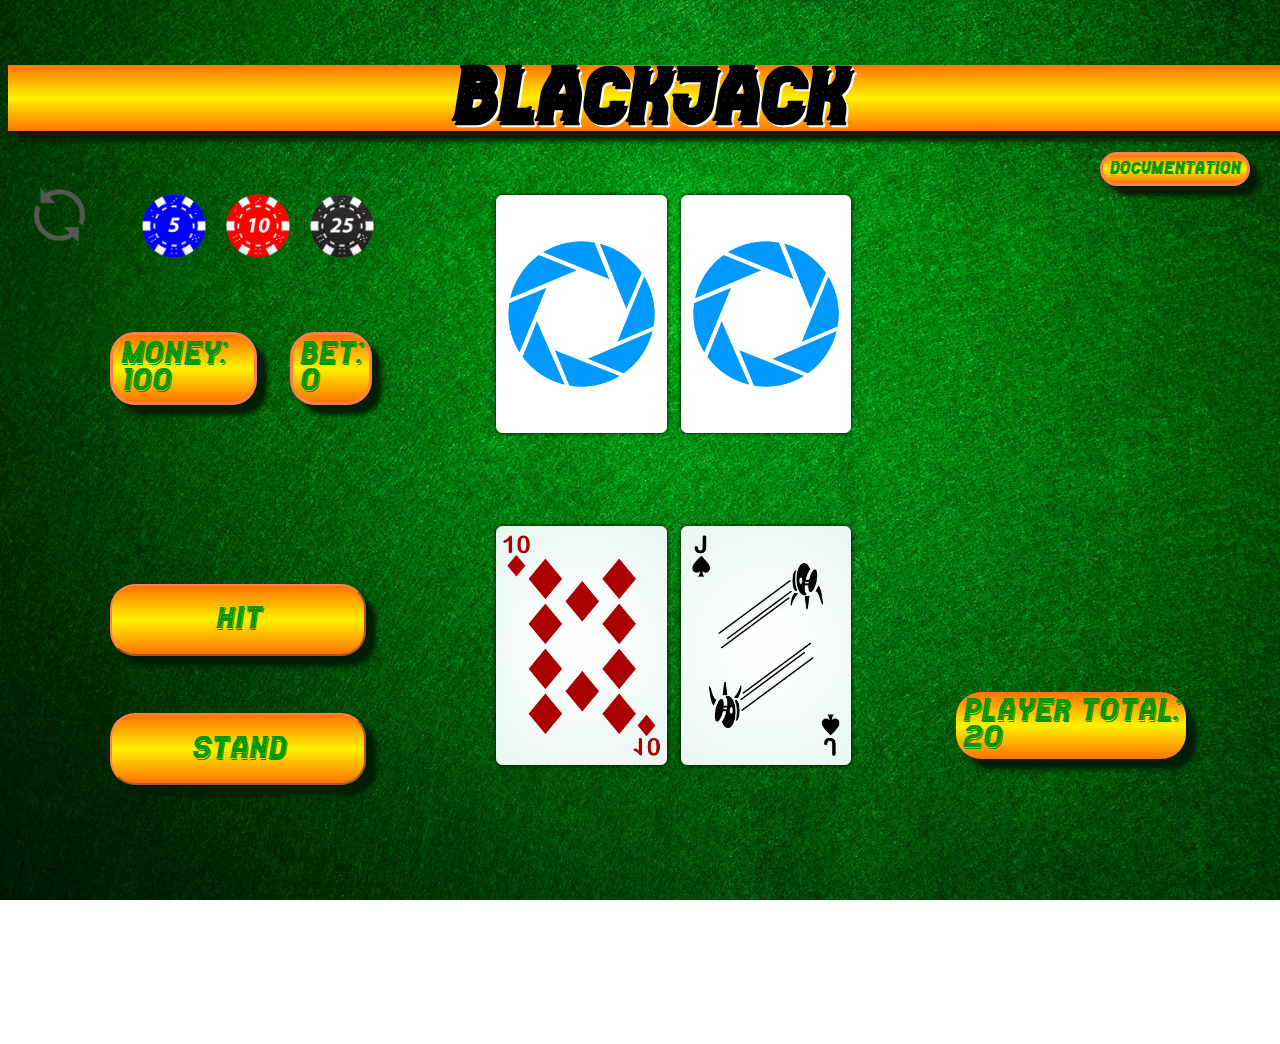
<file: blackjack/index.html>
<!DOCTYPE html>
<html lang="en">


<head>

    <meta charset="utf-8" />
    <title>Blackjack</title>

    <link rel="stylesheet" type="text/css" href="styles/main.css">
</head>


<body>
    <!--Audio-->
    <audio id="ambience" src="media/sounds/ambience.mp3" loop="loop"></audio>
    <audio id="shuffle" src="media/sounds/card-shuffle.mp3"></audio>
    <audio id="card-flip" src="media/sounds/card-flip.wav"></audio>

    <!--Title    <form action = "documentation.html">
        <input type = "submit" value="test"/>
    </form>-->
    <h1>Blackjack</h1>

    <!--UI-->
    <div id="UI">

        <!--Cards-->
        <div id="main"></div>

        <img src="media/images/chips/blue.png" alt="" class="chip">
        <img src="media/images/chips/red.png" alt="" class="chip">
        <img src="media/images/chips/black.png" alt="" class="chip">

        <!--Reset-->
        <img src="media/images/reset.png" alt="" id="reset">

        <!--Hit-->
        <button type="button" id="hit">Hit</button>

        <!--Stand-->
        <button type="button" id="stand">Stand</button>

        <!--Player Total-->
        <div id="playerTotal"></div>

        <!--Opponent Total-->
        <div id="opponentTotal"></div>

        <!--Opponent Stand-->
        <div id="opponentStand"></div>

        <!--Money-->
        <div id="playerMoney"></div>

        <!--Bet-->
        <div id="currentBet"></div>

        <!--Winner-->
        <div id="result"></div>

        <!--Documentation-->
        <div id="documentation"></div>

    </div>
    <script src="js/classes.js"></script>
    <script src="js/main.js"></script>
</body>

</html>
</file>
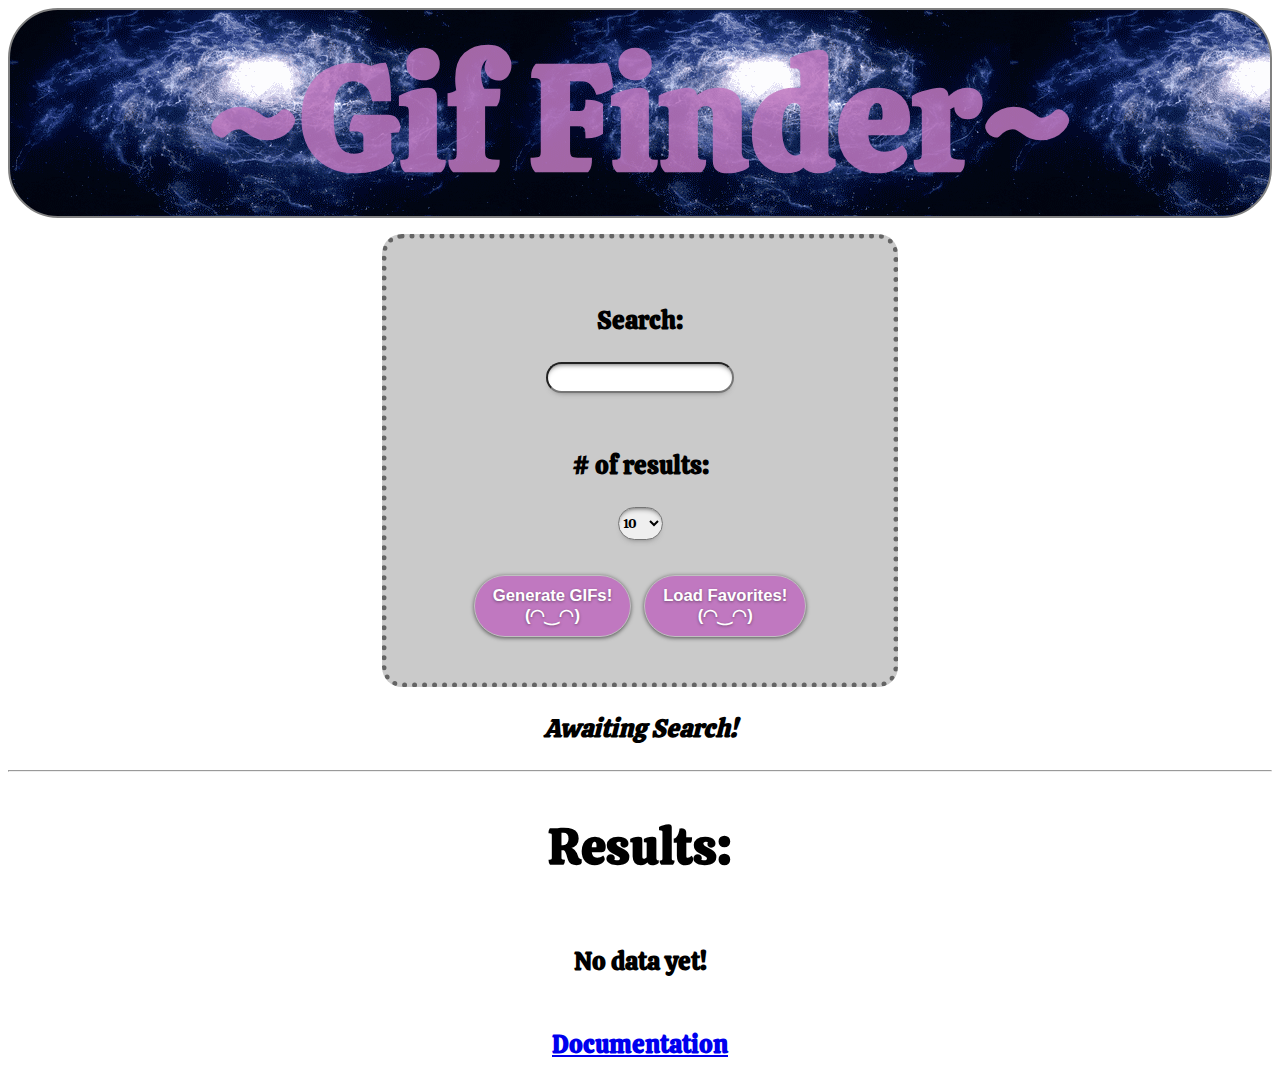
<file: gif-finder/index.html>
<!DOCTYPE html>
<html lang="en">

	<head>
		<meta charset="utf-8" />
		<title>~Gif Finder~</title>
		<link rel="stylesheet" type="text/css" href="styles/main.css">
		<script src="js/main.js"></script>
		<link href="https://fonts.googleapis.com/css?family=Calistoga&display=swap" rel="stylesheet">
	</head>

	<body>

		<!--Title-->
		<header>
			<h1>~Gif Finder~</h1>
		</header>

		<div id="allWidgets">

			<!--Search Bar-->
			<div class="widgets">
				<h3>Search:</h3>
				<input id="searchterm" size="20" maxlength="20" list="previousSearches"/>
				<datalist id="previousSearches">
				</datalist>
			</div>

			<!--Result #-->
			<div class="widgets">
				<h3># of results:</h3>
				<select id="limit">
					<option value="5">5</option>
					<option value="10" selected>10</option>
					<option value="25">25</option>
					<option value="50">50</option>
					<option value="100">100</option>
				</select>
			</div>

			<!--Buttons-->
			<div class="widgets">
				<button type="button" id="search" class="purple">Generate GIFs!<br />(◠‿◠)</button>
				<button type="button" id="load" class="purple favLoad">Load Favorites!<br />(◠‿◠)</button>
			</div>

		</div>

		<!--Labels-->
		<div id="status"><h3>Awaiting Search!</h3></div>
		<div id="loader"></div>
		<hr>

		<h2>Results:</h2>

		<!--Next Previous-->
		<div id="topButtons"></div>

		<!--Content-->
		<div id="content">
			<h3>No data yet!</h3>
		</div>

		<!--Next Previous-->
		<div id="bottomButtons"></div>

		
		<footer>
				<h3><a href="documentation.html">Documentation</a></h3>
		</footer>

	</body>



</html>
</file>
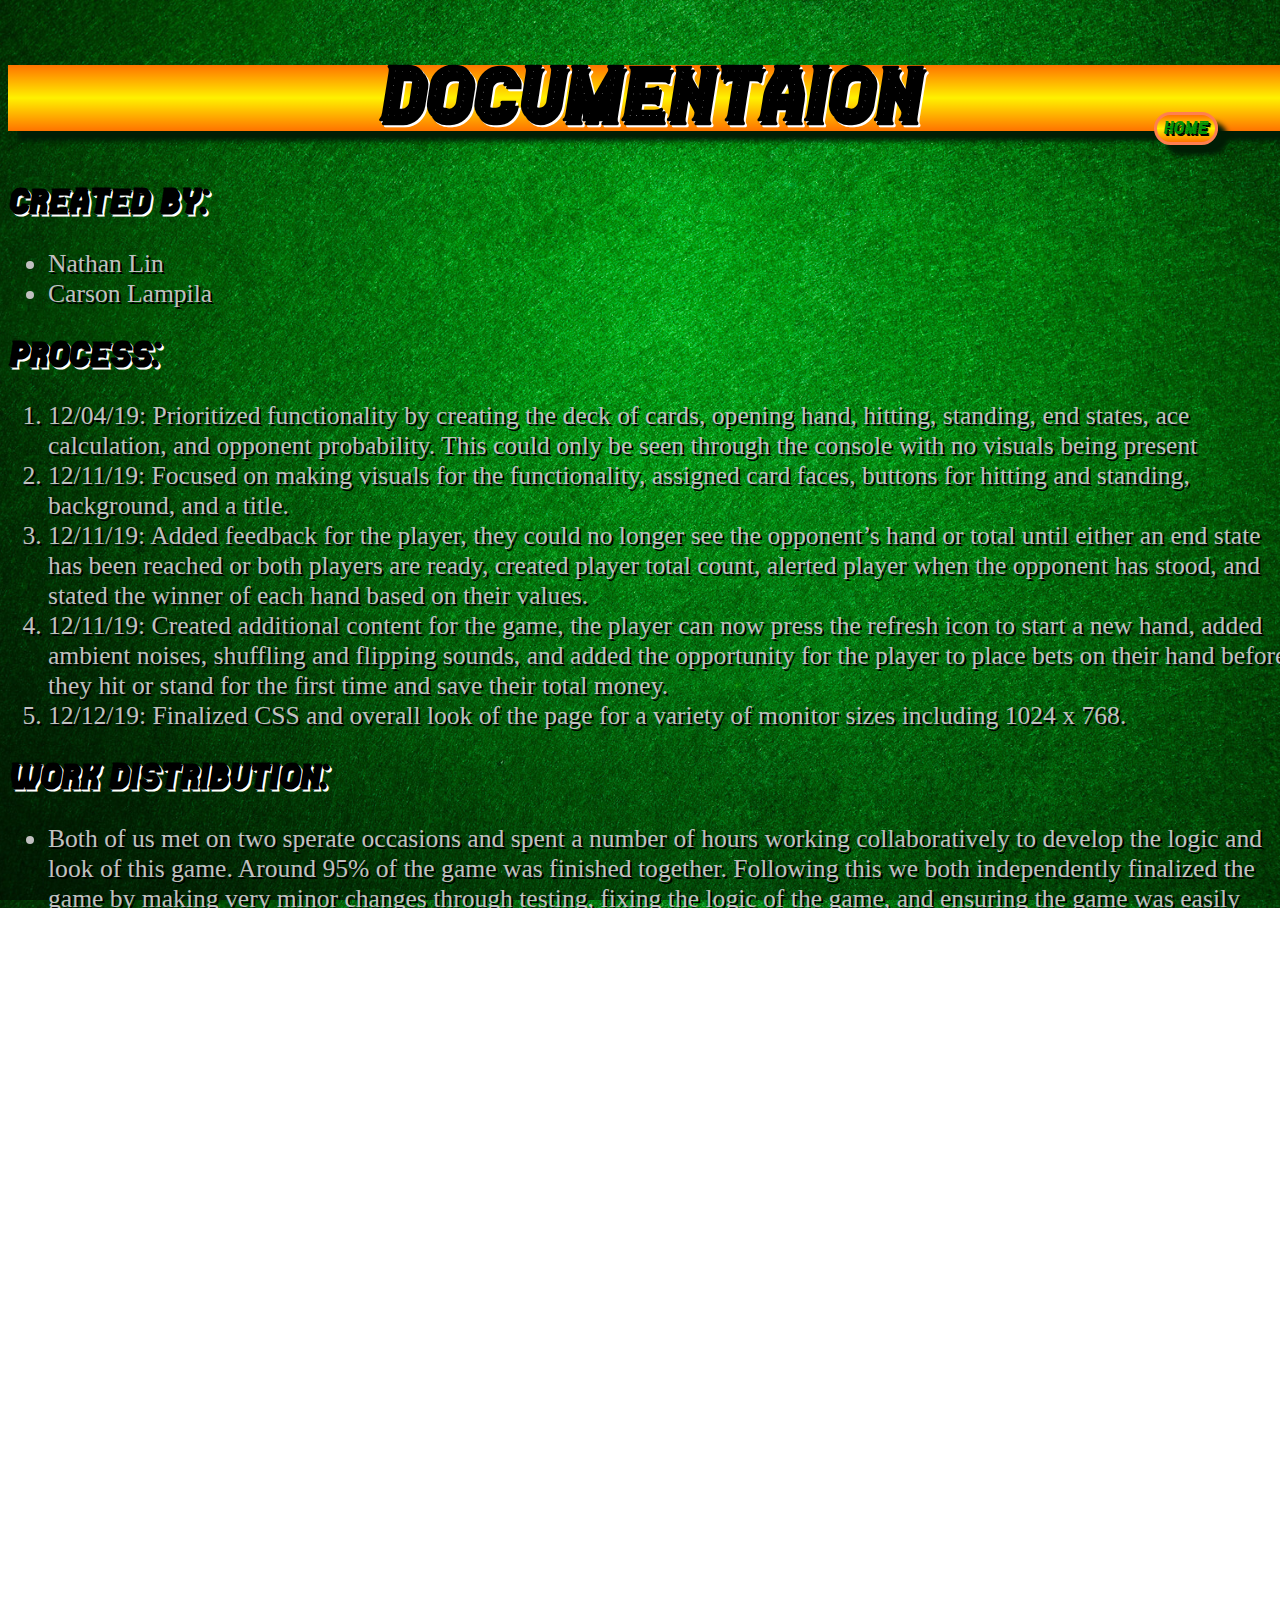
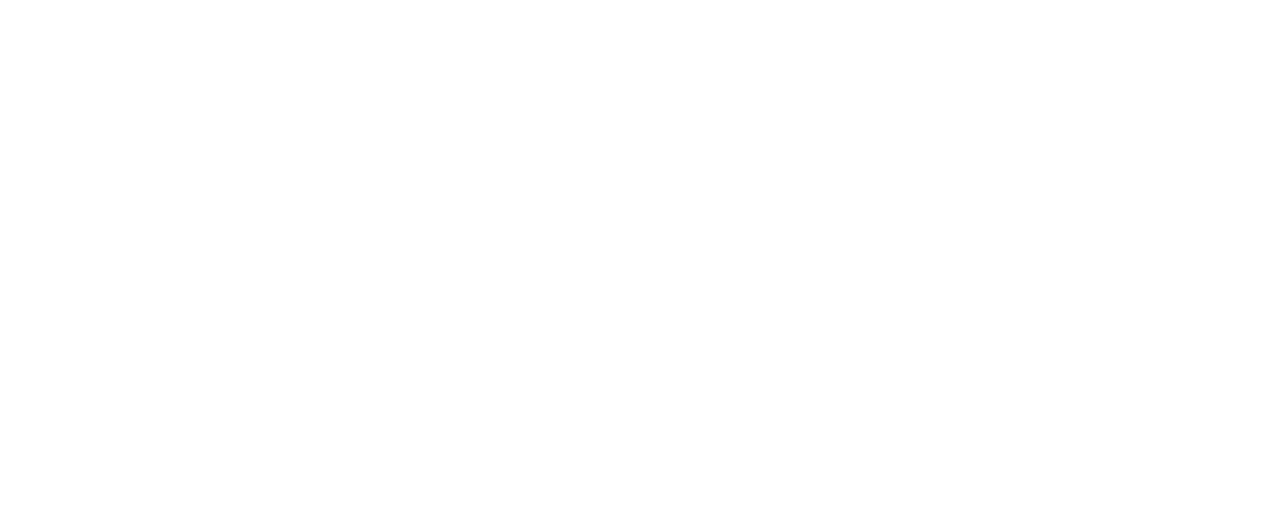
<file: blackjack/documentation.html>
<!DOCTYPE html>
<html lang="en">


<head>

    <meta charset="utf-8" />
    <title>Blackjack</title>

    <link rel="stylesheet" type="text/css" href="styles/sub.css">

</head>


<body>

    <h1>Documentaion</h1>

    <h2>Created By:</h2>
    <ul>
        <li>Nathan Lin</li>
        <li>Carson Lampila</li>
    </ul>

    <h2>Process:</h2>
    <ol>
        <li>12/04/19: Prioritized functionality by creating the deck of cards, opening hand, hitting, standing, end
            states, ace calculation, and opponent probability. This could only be seen through the console with no
            visuals being present</li>
        <li>12/11/19: Focused on making visuals for the functionality, assigned card faces, buttons for hitting and
            standing, background, and a title.</li>
        <li>12/11/19: Added feedback for the player, they could no longer see the opponent’s hand or total until either
            an end state has been reached or both players are ready, created player total count, alerted player when the
            opponent has stood, and stated the winner of each hand based on their values.</li>
        <li>12/11/19: Created additional content for the game, the player can now press the refresh icon to start a new
            hand, added ambient noises, shuffling and flipping sounds, and added the opportunity for the player to place
            bets
            on their hand before they hit or stand for the first time and save their total money.</li>
        <li>12/12/19: Finalized CSS and overall look of the page for a variety of monitor sizes including 1024 x 768.
        </li>
    </ol>

    <h2>Work Distribution:</h2>
    <ul>
        <li>Both of us met on two sperate occasions and spent a number of hours working collaboratively to develop the
            logic and look of this game. Around 95% of the game was finished together. Following this we both
            independently
            finalized the game by making very minor changes through testing, fixing the
            logic of the game, and ensuring the game was easily viewable on a variety of page sizes.</li>
    </ul>

    <h2>Notes:</h2>
    <ul>
        <li>Opponent Hit Odds-
            <ul>
                <li>Hand Value: &lt; 12 | Bust Odds: 0%</li>
                <li>Hand Value: 12 | Bust Odds: 31%</li>
                <li>Hand Value: 13 | Bust Odds: 39%</li>
                <li>Hand Value: 14 | Bust Odds: 56%</li>
                <li>Hand Value: 15 | Bust Odds: 58%</li>
                <li>Hand Value: 16 | Bust Odds: 62%</li>
                <li>Hand Value: 17 | Bust Odds: 69%</li>
                <li>Hand Value: 18 | Bust Odds: 77%</li>
                <li>Hand Value: 19 | Bust Odds: 85%</li>
                <li>Hand Value: 20 | Bust Odds: 92%</li>
                <li>Hand Value: 21 | Bust Odds: 100%</li>
            </ul>
        </li>
        <li>The opponent will choose to stand if they do not beat the odds of busting.</li>
        <li>The opponent can continue to hit after the player has chosen to stand.</li>
        <li>The opponent hand and total are only shown once one of the end states have been reached.</li>
        <li>If the player has an ace the value will be recorded as 11 until the value of the hand is over 21 where the
            value will then be changed to 1. </li>
        <li>The player cannot hit on a hand value of 21.</li>
        <li>If either the player or opponent ever busts the game will instantly end.</li>
        <li>The player must press the refresh icon to begin a new hand.</li>
        <li>The player can bet on intervals of 5, 10, or 25 by clicking the correspondingly labeled chips.</li>
        <li>If the player wins, all bets are doubled, if they lose, all bets are lost, if they tie, all bets are
            returned.</li>
        <li>If the player loses all of their money, they will be provided with 5 money to restart. </li>
    </ul>

    <h2>Resources:</h2>
    <ul>
        <li>Programing Assistance – w3schools.com</li>
        <li>Blackjack Rules - blackjack.org</li>
        <li>Blackjack Strategies – blackjack.org</li>
        <li>Font - dafont.com</li>
        <li>Background - cheerspokernh.com</li>
        <li>Cards – mozavis.kourge.net</li>
        <li>Poker Chip - pngtube.com</li>
        <li>Refresh - stickpng.com</li>
        <li>Sound - freesound.org, youtube.com </li>
    </ul>

    <div id="home"></div>
    <script src="js/sub.js"></script>
</body>

</html>
</file>
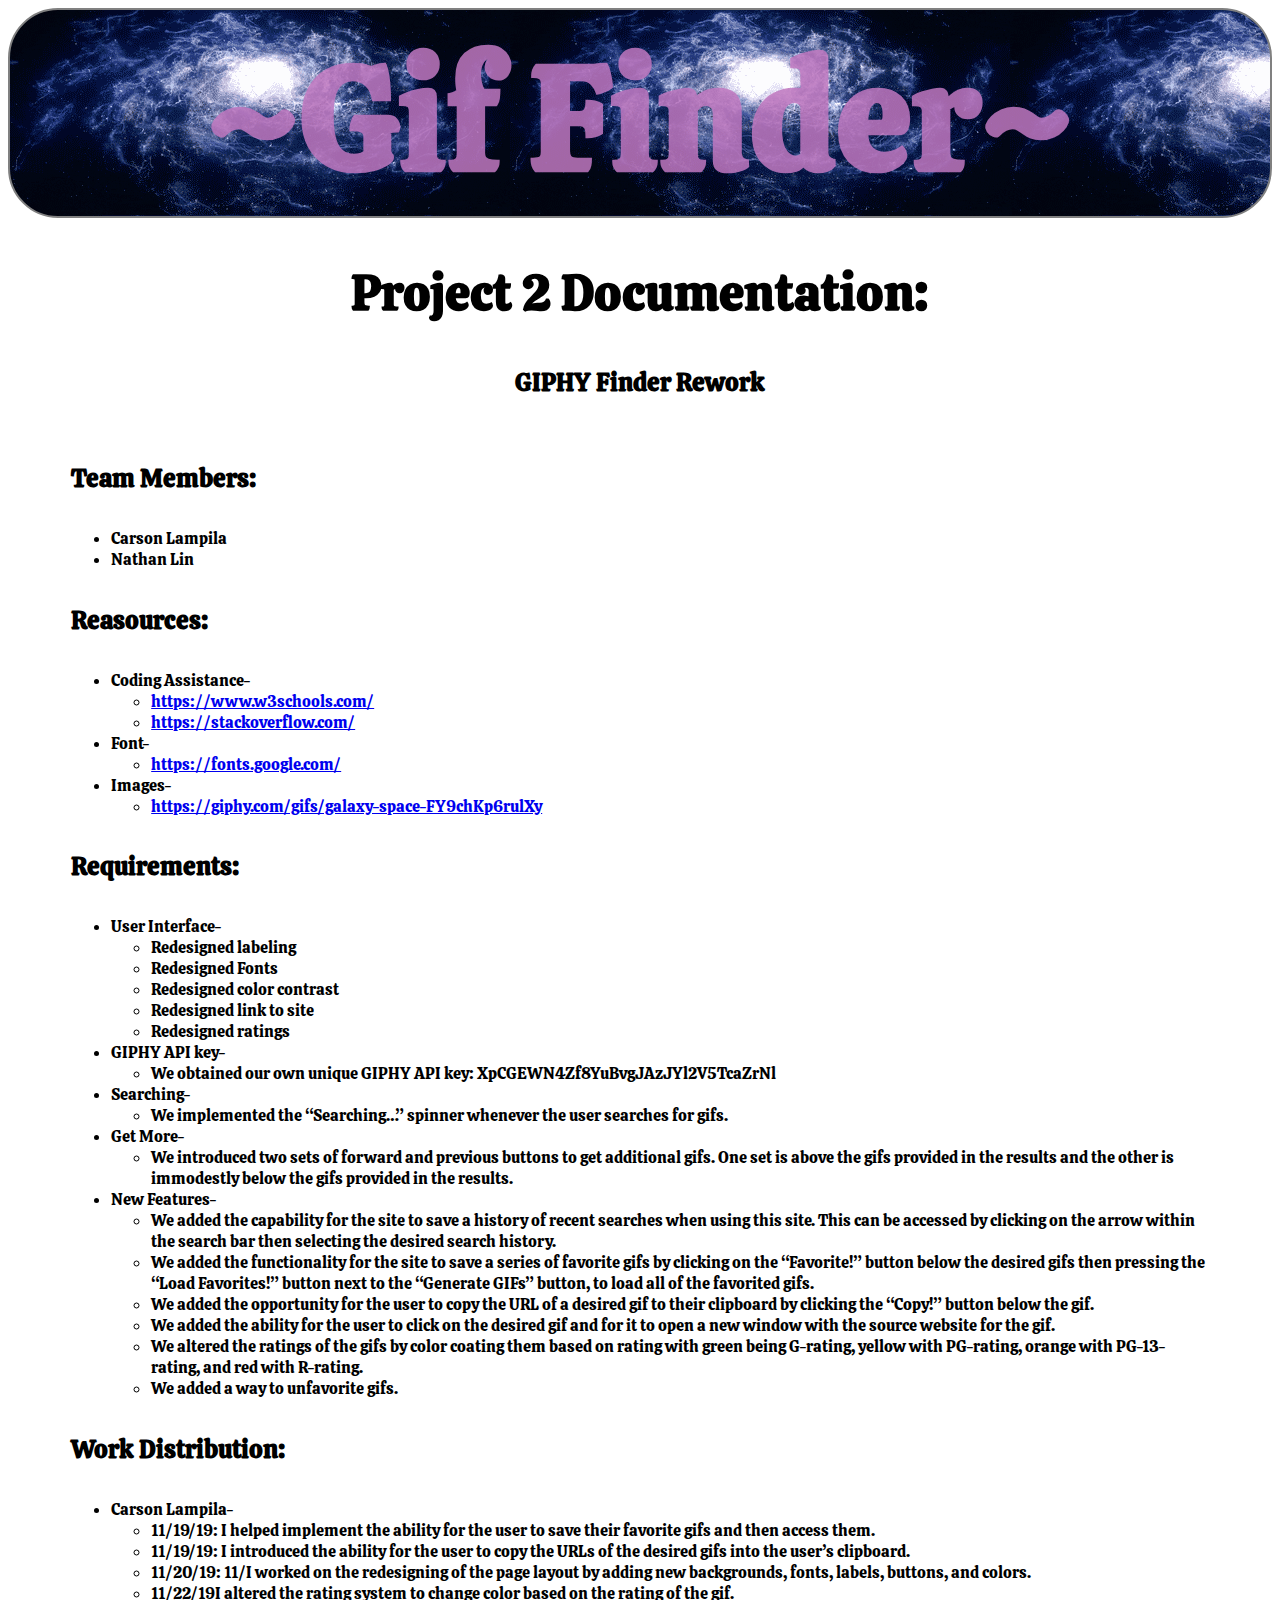
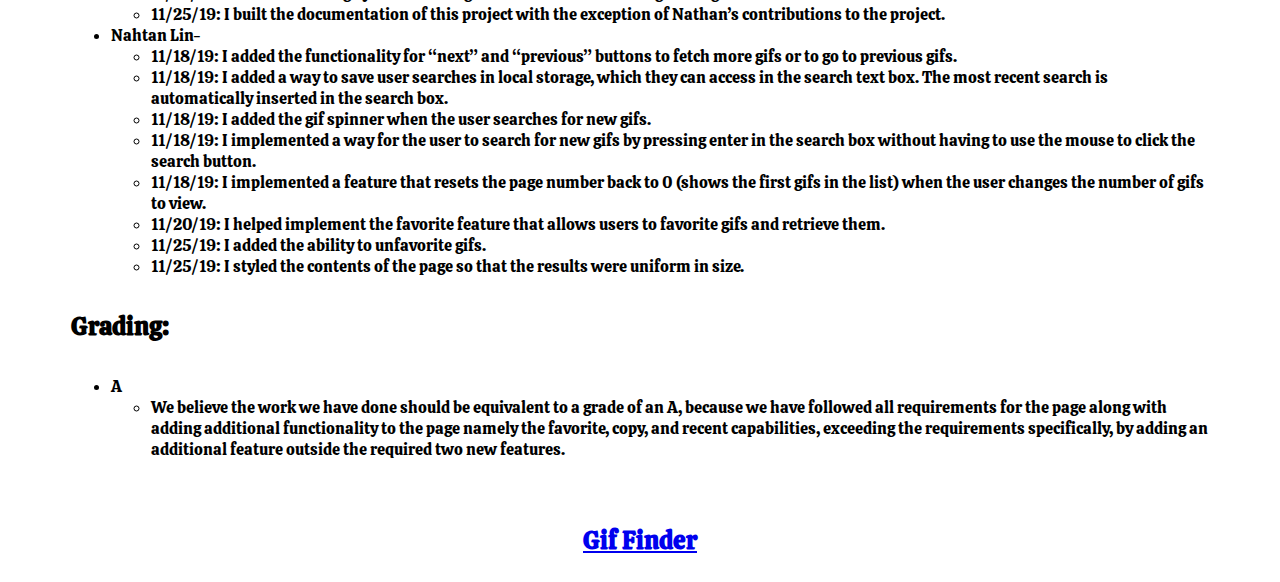
<file: gif-finder/documentation.html>
<!DOCTYPE html>
<html lang="en">

<head>
    <meta charset="utf-8" />
    <title>~Gif Finder~</title>
    <link rel="stylesheet" type="text/css" href="styles/main.css">
    <link href="https://fonts.googleapis.com/css?family=Calistoga&display=swap" rel="stylesheet">
</head>

<body>

    <header>
        <h1>~Gif Finder~</h1>
    </header>

    <h2>Project 2 Documentation:</h2>
    <h3>GIPHY Finder Rework</h3>

    <div id="spacing">

        <h4>Team Members:</h4>
        <ul>
            <li>Carson Lampila</li>
            <li>Nathan Lin</li>
        </ul>

        <h4>Reasources:</h4>
        <ul>
            <li>Coding Assistance-
                <ul>
                    <li><a href="https://www.w3schools.com/">https://www.w3schools.com/</a></li>
                    <li><a href="https://stackoverflow.com/">https://stackoverflow.com/</a></li>
                </ul>
            </li>

            <li>Font-
                <ul>
                    <li><a href="https://fonts.google.com/">https://fonts.google.com/</a></li>
                </ul>
            </li>

            <li>Images-
                <ul>
                    <li><a
                            href="https://giphy.com/gifs/galaxy-space-FY9chKp6rulXy">https://giphy.com/gifs/galaxy-space-FY9chKp6rulXy</a>
                    </li>
                </ul>
            </li>
        </ul>

        <h4>Requirements:</h4>
        <ul>
            <li>User Interface-
                <ul>
                    <li>Redesigned labeling</li>
                    <li>Redesigned Fonts</li>
                    <li>Redesigned color contrast</li>
                    <li>Redesigned link to site</li>
                    <li>Redesigned ratings</li>
                </ul>
            </li>

            <li>GIPHY API key-
                <ul>
                    <li>We obtained our own unique GIPHY API key: XpCGEWN4Zf8YuBvgJAzJYl2V5TcaZrNl</li>
                </ul>    
            </li>

            <li>Searching-
                <ul>
                    <li>We implemented the “Searching…” spinner whenever the user searches for gifs.</li>
                </ul>
            </li>

            <li>Get More-
                <ul>
                    <li>We introduced two sets of forward and previous buttons to get additional gifs. One set is above
                        the gifs provided in the results and the other is immodestly below the gifs provided in the
                        results.</li>
                </ul>
            </li>

            <li>New Features-
                <ul>
                    <li>We added the capability for the site to save a history of recent searches when using this site.
                        This can be accessed by clicking on the arrow within the search bar then selecting the desired
                        search history.</li>
                    <li>We added the functionality for the site to save a series of favorite gifs by clicking on the
                        “Favorite!” button below the desired gifs then pressing the “Load Favorites!” button next to the
                        “Generate GIFs” button, to load all of the favorited gifs.</li>
                    <li>We added the opportunity for the user to copy the URL of a desired gif to their clipboard by
                        clicking the “Copy!” button below the gif.</li>
                    <li>We added the ability for the user to click on the desired gif and for it to open a new window
                        with the source website for the gif.</li>
                    <li>We altered the ratings of the gifs by color coating them based on rating with green being
                        G-rating, yellow with PG-rating, orange with PG-13-rating, and red with R-rating.</li>
                    <li>We added a way to unfavorite gifs.</li>
                </ul>
            </li>

        </ul>

        <h4>Work Distribution:</h4>
        <ul>
            <li>Carson Lampila-
                <ul>
                    <li>11/19/19: I helped implement the ability for the user to save their favorite gifs and then
                        access them.</li>
                    <li>11/19/19: I introduced the ability for the user to copy the URLs of the desired gifs into the
                        user’s clipboard.</li>
                    <li>11/20/19: 11/I worked on the redesigning of the page layout by adding new backgrounds, fonts,
                        labels, buttons, and colors.</li>
                    <li>11/22/19I altered the rating system to change color based on the rating of the gif.</li>
                    <li>11/25/19: I built the documentation of this project with the exception of Nathan’s contributions
                        to the project.</li>
                </ul>
            </li>

            <li>Nahtan Lin-
                <ul>
                    <li>11/18/19: I added the functionality for “next” and “previous” buttons to fetch more gifs or to
                        go to previous gifs.</li>
                    <li>11/18/19: I added a way to save user searches in local storage, which they can access in the
                        search text box. The most recent search is automatically inserted in the search box.</li>
                    <li>11/18/19: I added the gif spinner when the user searches for new gifs.</li>
                    <li>11/18/19: I implemented a way for the user to search for new gifs by pressing enter in the
                        search box without having to use the mouse to click the search button.</li>
                    <li>11/18/19: I implemented a feature that resets the page number back to 0 (shows the first gifs in
                        the list) when the user changes the number of gifs to view.</li>
                    <li>11/20/19: I helped implement the favorite feature that allows users to favorite gifs and
                        retrieve them.</li>
                    <li>11/25/19: I added the ability to unfavorite gifs.</li>
                    <li>11/25/19: I styled the contents of the page so that the results were uniform in size.</li>
                </ul>
            </li>

        </ul>

        <h4>Grading:</h4>
        <ul>
            <li>A
                <ul>
                    <li>We believe the work we have done should be equivalent to a grade of an A, because we have
                        followed all requirements for the page along with adding additional functionality to the page
                        namely the favorite, copy, and recent capabilities, exceeding the requirements specifically, by
                        adding an additional feature outside the required two new features.</li>
                </ul>
            </li>

        </ul>
    </div>

    <footer>
        <h3><a href="gif-finder.html">Gif Finder</a></h3>
    </footer>

</body>

</html>
</file>
<file: blackjack/styles/main.css>
/*HTML sections*/
body, html {
    font-family: CustomFont;
    font-size: 2vw;
    width: 100%;
    height: 100%;
    overflow: hidden;
    text-align: center;
}

body {
    position: relative;
    background-image: url("../media/images/table-top.jpg");
    background-repeat: no-repeat;
    background-position: center;
    background-size: cover;
}

#main {
    position: absolute;
    margin-left: -8%;
    top: 0%;
    width: 120%;
    height: 120%;
}


/*IDs*/
#UI{
    text-align: left;
    position: relative;
    height: 80%;
}

#reset {
    position: absolute;
    width: 4%;
    left: 2%;
    top: 0%;
    cursor: pointer;
}

#hit {
    position: absolute;
    left: 8%;
    top: 55%;
}

#stand {
    position: absolute;
    left: 8%;
    top: 73%;
}

#playerTotal {
    position: absolute;
    right: 8%;
    top: 70%;
    background: -webkit-linear-gradient(#FF7300, #FFF100, #FF7300);
    border-color: coral;
    color: rgb(0, 148, 7);
    outline: none;
    font-size: 2.7vw;
    border-radius: 25px;
    font-family: CustomFont;
    box-shadow: 10px 10px 5px rgb(0, 29, 5); 
    padding: .5%;
}

#opponentTotal {
    position: absolute;
    right: 5%;
    top: 15%;
    border: solid;
    border-color: coral;
    background: -webkit-linear-gradient(#FF7300, #FFF100, #FF7300);
    border-color: coral;
    color: rgb(0, 148, 7);
    outline: none;
    font-size: 2.7vw;
    border-radius: 25px;
    font-family: CustomFont;
    box-shadow: 10px 10px 5px rgb(0, 29, 5);
    padding: .5%;
}

#opponentStand {
    position: absolute;
    left: 47.5%;
    top: 15%;
    border: solid;
    border-color: coral;
    background: -webkit-linear-gradient(#FF7300, #FFF100, #FF7300);
    border-color: coral;
    color: rgb(0, 148, 7);
    outline: none;
    font-size: 2.7vw;
    border-radius: 25px;
    font-family: CustomFont;
    box-shadow: 10px 10px 5px rgb(0, 29, 5);
    padding: .5%;
}

#playerMoney {
    position: absolute;
    width: 10%;
    left: 8%;
    top: 20%;
    border: solid;
    border-color: coral;
    background: -webkit-linear-gradient(#FF7300, #FFF100, #FF7300);
    border-color: coral;
    color: rgb(0, 148, 7);
    outline: none;
    font-size: 2.7vw;
    border-radius: 25px;
    font-family: CustomFont;
    box-shadow: 10px 10px 5px rgb(0, 29, 5);
    padding: .5%;
}

#currentBet {
    position: absolute;
    width: 5%;
    left: 22%;
    top: 20%;
    border: solid;
    border-color: coral;
    background: -webkit-linear-gradient(#FF7300, #FFF100, #FF7300);
    border-color: coral;
    color: rgb(0, 148, 7);
    outline: none;
    font-size: 2.7vw;
    border-radius: 25px;
    font-family: CustomFont;
    box-shadow: 10px 10px 5px rgb(0, 29, 5);
    padding: .5%;
}

#result {
    position: absolute;
    left: 42.5%;
    top: 40%;
    border: solid;
    border-color: coral;
    background: -webkit-linear-gradient(#FF7300, #FFF100, #FF7300);
    border-color: coral;
    color: rgb(0, 148, 7);
    outline: none;
    font-size: 2.7vw;
    border-radius: 25px;
    font-family: CustomFont;
    box-shadow: 10px 10px 5px rgb(0, 29, 5);
    padding: .5%;
}

#documentation {
    position: absolute;
    right: 3%;
    top: -5%;
    border: solid;
    border-color: coral;
    background: -webkit-linear-gradient(#FF7300, #FFF100, #FF7300);
    border-color: coral;
    color: rgb(0, 148, 7);
    outline: none;
    font-size: 1.5vw;
    border-radius: 25px;
    font-family: CustomFont;
    box-shadow: 10px 10px 5px rgb(0, 29, 5);
    padding: .5%;
    cursor: pointer;
}


/*Loads in custom font*/
@font-face {
    font-family: "CustomFont";
    src: url("../media/font/CasinoShadow-Italic.ttf");
    font-weight: normal;
    font-style: normal;
}

h1 {
    text-shadow: 2px 2px #ffffff;
    font-size: 85px;
    background: -webkit-linear-gradient(#FF7300, #FFF100, #FF7300);
    border-color: coral;
    box-shadow: 10px 10px 5px rgb(0, 29, 5);
}


/*Styles for buttons*/
button {
    cursor: pointer;
    width: 20%;
    height: 10%;
    background: -webkit-linear-gradient(#FF7300, #FFF100, #FF7300);
    border-color: coral;
    color: rgb(0, 148, 7);
    outline: none;
    font-size: 2.7vw;
    border-radius: 25px;
    font-family: CustomFont;
    box-shadow: 10px 10px 5px rgb(0, 29, 5);
}


/*Styles cards*/
.rowOne{
    width: 12%;
    left: 0;
    top: 0;
}

.rowTwo{
    position: absolute;
    width: 12%;
    bottom: -10%;
}

.rowThree{
    position: absolute;
    width: 12%;
    bottom: -20%;
}

.rowFour{
    position: absolute;
    width: 12%;
    bottom: -30%;
}


/*Styles character card hand*/
.hand {
    position: relative;
    text-align: center;
    margin-bottom: 5%;
}


/*Styles Chips*/
.chip {
    width: 5%;
    cursor: pointer;
    position: relative;
    left: 10%;
    padding: .5%; 
}


/*Visablility*/
.invisible {
    visibility: hidden;
}
</file>
<file: gif-finder/styles/main.css>
/*Universal*/

* {
    font-family: 'Calistoga', cursive;
}

/*Header*/

header {
    -webkit-border-radius: 50px;
    -moz-border-radius: 50px;
    border-radius: 50px;
    border: solid 2px;
    border-color: grey;
    background: url(../images/galaxy.gif);
    height: 206px;
}

header h1 {
    margin: 0;
    color: rgb(192, 120, 192);
    text-align: center;
    font-size: 150px;
    padding-top: 10px;
    opacity: 0.85;
}

#status {
    font-style: italic;
    text-align: center;
}

/*Content*/

#content {
    margin: 0 auto;
    width: 80%;
    display: grid;
    grid-template-columns: repeat(auto-fit, minmax(200px, 1fr)); /*replace minmax w/ 200px for left align*/
    gap: 10px;
    text-align: center;
    justify-items: center;
}

/*#content h3 {
    position: absolute;
    left: 50%;
    transform: translate(-50%);
}*/

.result {
    display: flex;
    flex-direction: column;
    justify-content: space-around;
    align-self: flex-end;
    border: solid;
    border-color: purple;
    padding: 10px;
    border-radius: 5px;
    flex-basis: 0;
}

.result img {
    width: 100%;
    height: 150px;
    box-shadow: 0 4px 5px 0 rgba(0, 0, 0, .4);
    object-fit: cover;
}

.result span {
    padding: 5%;
}

#loader {
    text-align: center;
}

#spacing {
    margin: 5%; 
}

/*Screen Size Edit*/

@media only screen and (max-width: 1300px) {
    #allWidgets {
        margin-top: 1em;
        margin-bottom: 1em;
        text-align: center;
        margin-right: auto;
        margin-left: auto;
        width: 40%;
        padding: 2% 0;
        border: solid 1px;
        display: flex;
        flex-direction: column;
        justify-content: space-between;
        background-color: rgb(202, 202, 202);
        align-items: center;
        border-radius: 20px;
    }
    .widgets {
        margin: 3%;
    }
}

@media only screen and (max-width: 750px) {
    header {
        -webkit-border-radius: 50px;
        -moz-border-radius: 50px;
        border-radius: 50px;
        border: solid 2px;
        border-color: grey;
        background: url(../images/cats.jpg);
        height: 350px;
    }
}

/*Buttons*/

button {
    display: inline-block;
    cursor: pointer;
    border-style: solid;
    border-width: 1px;
    border-radius: 50px;
    padding: 10px 18px;
    box-shadow: 0 1px 4px rgba(0, 0, 0, .6);
    font-size: 12.5pt;
    font-weight: bold;
    color: #fff;
    text-shadow: 0 1px 3px rgba(0, 0, 0, .4);
    font-family: sans-serif;
    text-decoration: none;
    margin: 5px;
}

.forward {
    display: inline-block;
    cursor: pointer;
    border-style: solid;
    border-width: 1px;
    border-radius: 50px;
    padding: 10px 18px;
    box-shadow: 0 1px 4px rgba(0, 0, 0, .6);
    font-size: 9.5pt;
    font-weight: bold;
    color: #fff;
    text-shadow: 0 1px 3px rgba(0, 0, 0, .4);
    font-family: sans-serif;
    text-decoration: none;
    margin: 10px;
}

.backward {
    display: inline-block;
    cursor: pointer;
    border-style: solid;
    border-width: 1px;
    border-radius: 50px;
    padding: 10px 18px;
    box-shadow: 0 1px 4px rgba(0, 0, 0, .6);
    font-size: 9.5pt;
    font-weight: bold;
    color: #fff;
    text-shadow: 0 1px 3px rgba(0, 0, 0, .4);
    font-family: sans-serif;
    text-decoration: none;
    margin: 10px;
}

#topButtons {
    text-align: center;
}

#bottomButtons {
    text-align: center;
}

.forward:hover {
    border-color: black;
}

.forward:active {
    box-shadow: 0 0 6px rgba(0, 0, 0, .6);
    border-color: black;
}

.backward:focus {
    outline: 0;
}

.backward:hover {
    border-color: black;
}

.backward:active {
    box-shadow: 0 0 6px rgba(0, 0, 0, .6);
    border-color: black;
}

.backward:focus {
    outline: 0;
}

button.purple {
    border-color: rgb(192, 192, 192);
    background: rgb(192, 120, 192);
}

button:hover {
    background: rgb(192, 50, 192);
}

button:active {
    background: rgb(192, 50, 192);
    box-shadow: 0 0 6px rgba(0, 0, 0, .6);
}

button:focus {
    outline: 0;
}

.faved:hover {
    background: grey;
    cursor: not-allowed;
}

.faved:active {
    background: grey;
    cursor: not-allowed;
}

.faved:focus {
    background: grey;
    cursor: not-allowed;
}

.faved {
    background: grey;
    cursor: not-allowed;
}

#allWidgets {
    margin-top: 1em;
    margin-bottom: 1em;
    text-align: center;
    margin-right: auto;
    margin-left: auto;
    width: 40%;
    padding: 2% 0;
    border: solid 1px;
    display: flex;
    justify-content: space-around;
    background-color: rgb(202, 202, 202);
    align-items: center;
    border-radius: 20px;
    border-style: dotted;
    border-width: thick;
    border-color: rgb(100, 100, 100);
}

#limit {
    border-radius: 18px;
    height: 33px;
    box-shadow: 0 4px 6px -5px hsl(0, 0%, 40%), inset 0px 4px 6px -5px black;
}

#searchterm {
    padding-left: 3px;
    border-radius: 18px;
    height: 25px;
    box-shadow: 0 4px 6px -5px hsl(0, 0%, 40%), inset 0px 4px 6px -5px black;
}

#limit:focus {
    border-radius: 18px;
    outline-width: 0;
    border-color: rgba(32, 119, 250, 0.4);
}

#searchterm:focus {
    border-radius: 18px;
    outline-width: 0;
    border-color: rgba(32, 119, 250, 0.4);
}

#limit:hover {
    border-radius: 18px;
    outline-width: 0;
    border-color: rgba(32, 119, 250, 0.4);
}

#searchterm:hover {
    border-radius: 18px;
    outline-width: 0;
    border-color: rgba(32, 119, 250, 0.4);
}

/*Fonts*/

h2 {
    text-align: center;
    font-size: 50px;
}

h3 {
    text-align: center;
    font-size: 25px;
}

h4 {
    font-size: 25px;
}
</file>
<file: blackjack/styles/sub.css>
/*HTML sections*/
body, html {
    font-size: 2vw;
    color: #c0c0c0;
    text-shadow: 2px 2px black;
    width: 100%;
    height: 100%;
    text-align: left;
    overflow-x: hidden;
}

body {
    position: relative;
    background-image: url("../media/images/table-top.jpg");
    background-position: center;
    background-size: cover;
}


/*IDs*/
#home {
    position: absolute;
    right: 5.5%;
    top: 11.5%;
    border: solid;
    border-color: coral;
    background: -webkit-linear-gradient(#FF7300, #FFF100, #FF7300);
    border-color: coral;
    color: rgb(0, 148, 7);
    outline: none;
    font-size: 1.5vw;
    border-radius: 25px;
    font-family: CustomFont;
    box-shadow: 10px 10px 5px rgb(0, 29, 5);
    padding: .5%;
    cursor: pointer;
}


/*Loads in custom font*/
@font-face {
    font-family: "CustomFont";
    src: url("../media/font/CasinoShadow-Italic.ttf");
    font-weight: normal;
    font-style: normal;
}

h1 {
    font-family: CustomFont;
    color: black;
    text-shadow: 2px 2px #ffffff;
    font-size: 85px;
    background: -webkit-linear-gradient(#FF7300, #FFF100, #FF7300);
    border-color: coral;
    box-shadow: 10px 10px 5px rgb(0, 29, 5);
    text-align: center;
}

h2 {
    font-family: CustomFont;
    color: black;
    text-shadow: 2px 2px #ffffff;
}
</file>
